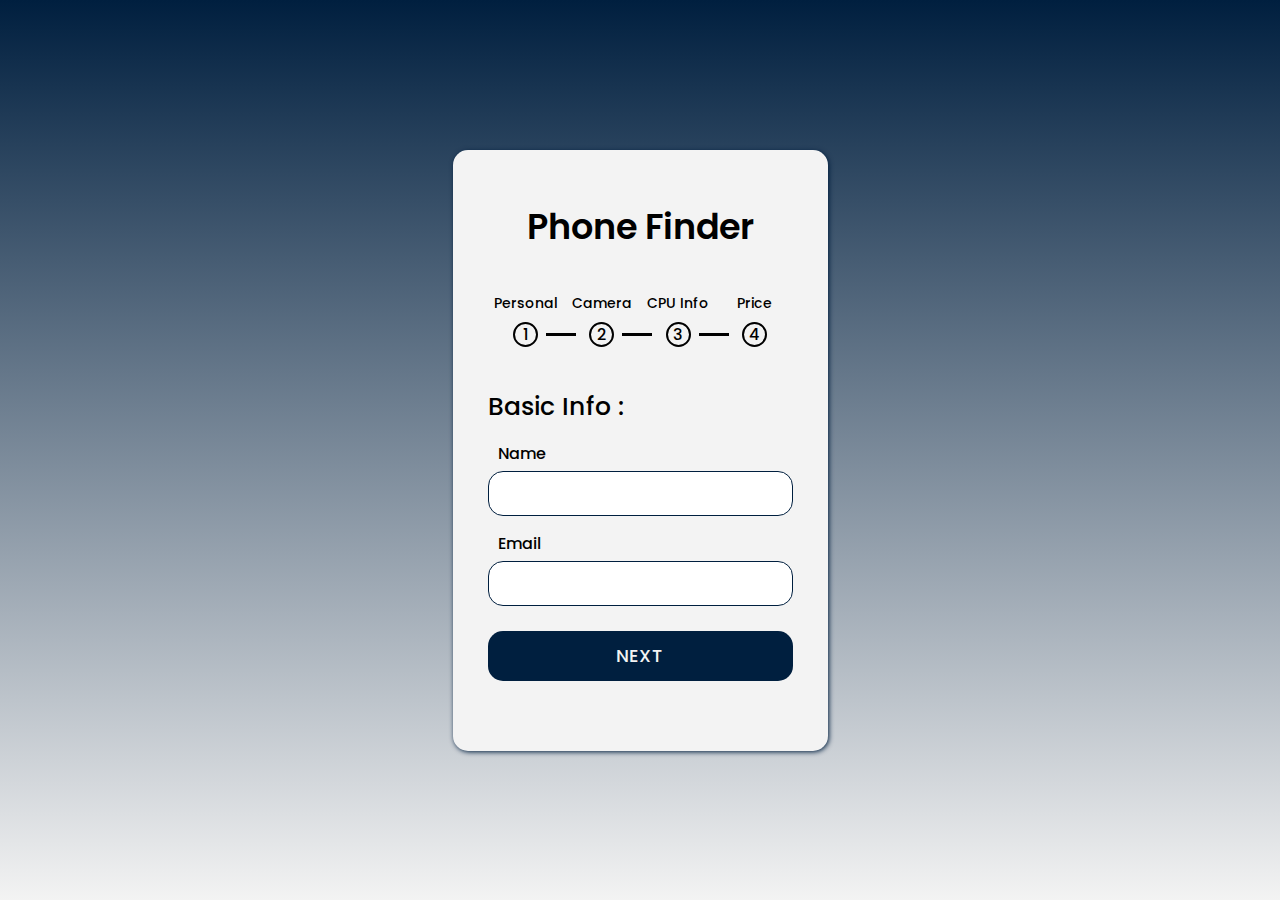
<file: index.html>
<!DOCTYPE html>
<html lang="en">

<head>
    <meta charset="UTF-8">
    <meta http-equiv="X-UA-Compatible" content="IE=edge">
    <meta name="viewport" content="width=device-width, initial-scale=1.0">
    <title>Phone Finder</title>
    <!-- link icons  -->
    <link href='https://unpkg.com/boxicons@2.1.2/css/boxicons.min.css' rel='stylesheet'>
    <!-- link css  -->
    <link rel="stylesheet" type="text/css" href="style.css">
	
</head>

<body>
    <div class="container">
        <div clas="newdiv"></div>
        <header>Phone Finder</header>
        <div class="progress-bar">
            <div class="step">
                <div class="name">Personal</div>
                <div class="number"><span>1</span></div>
                <i class='bx bx-check'></i>
            </div>

            <div class="step">
                <div class="name">Camera</div>
                <div class="number"><span>2</span></div>
                <i class='bx bx-check'></i>
            </div>

            <div class="step">
                <div class="name">CPU Info</div>
                <div class="number"><span>3</span></div>
                <i class='bx bx-check'></i>
            </div>

            <div class="step">
                <div class="name">Price</div>
                <div class="number"><span>4</span></div>
                <i class='bx bx-check'></i>
            </div>
        </div>

        <div class="form-outer">
            <form action="#">
                <div class="slide">
                    <div class="title">Basic Info :</div>
                    <div class="field">
                        <div class="label">Name</div>
                        <input id="a" type="text">
                    </div>
                    <div class="field">
                        <div class="label">Email</div>
                        <input id="a1" type="text">
                    </div>
                    <div class="field">
                        <button class="next">Next</button>
                    </div>
                </div>

                <div class="slide">
                    <div class="title">Camera Info :</div>
                    <div class="field">
                        <div class="label">Selfie Usage on 1-10</div>
                        <input id="a2" id="input1" type="number" min="0" max="10">
                    </div>
                    <div class="field">
                        <div class="label">Back Camera Usage on 1-10></div>
                        <input id="a3" id="input1" type="number" min="0" max="10">
                    </div>
                    <div class="field btns">
                        <button id="prev0">Previous</button>
                        <button class="next">Next</button>
                    </div>
                </div>

                <div class="slide">
                    <div class="title">CPU</div>
                    <div class="field">
                        <div class="label">Gaming on 1-10</div>
                        <input id="a4" id="input1" type="number" min="0" max="10">
                    </div>
                    <div class="field">
                        <div class="label">Work Usage on 1-10</div>
						<input id="a5" id="input1" type="number" min="0" max="10">
                    </div>
                    <div class="field btns">
                        <button id="prev1">Previous</button>
                        <button class="next">Next</button>
                    </div>
                </div>

                <div class="slide">
                    <div class="title">Other Info :</div>
                    <div class="rangee">
                        <div class="label">Price Range</div>
                        <label class="label">min 0k</label>
                            <input id="a6" type="range" value="25000"min="0"max="50000" step="5000">
                        <label class="label">max 50K</label>
                        <p id="i81" class="text">0</p>
                    </div>
                    <div class="field">
                        <div class="label">phone droping on daily basis 1-10</div>
                        <input id="a7" type="number" id="input1" min="0" max="10">
                    </div>
                    <div class="field btns">
                        <button id="prev2">Previous</button>
                        <button class="submit" onclick = sub_func()>Submit</button>
                    </div>
                </div>
                </div>
            </form>
        </div>
    </div>
    <div class="result0"></div>


    <!-- link js  -->
    <script src="function.js" type="text/javascript"></script>
</body>

</html>
</file>
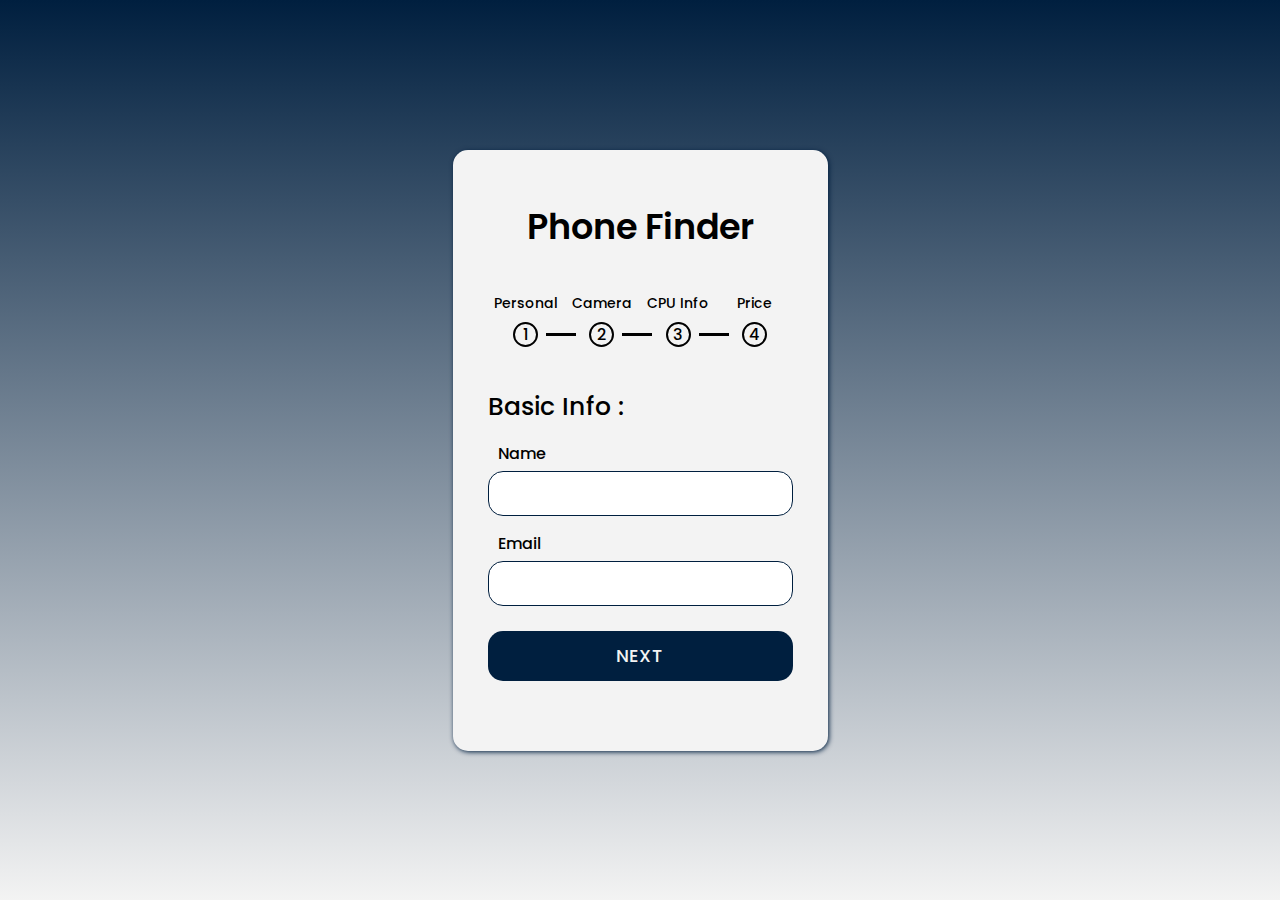
<file: main.html>
<!DOCTYPE html>
<html lang="en">

<head>
    <meta charset="UTF-8">
    <meta http-equiv="X-UA-Compatible" content="IE=edge">
    <meta name="viewport" content="width=device-width, initial-scale=1.0">
    <title>Phone Finder</title>
    <!-- link icons  -->
    <link href='https://unpkg.com/boxicons@2.1.2/css/boxicons.min.css' rel='stylesheet'>
    <!-- link css  -->
    <link rel="stylesheet" href="style.css">
</head>

<body>
    <div class="container">
        <header>Phone Finder</header>

        <div class="progress-bar">
            <div class="step">
                <div class="name">Personal</div>
                <div class="number"><span>1</span></div>
                <i class='bx bx-check'></i>
            </div>

            <div class="step">
                <div class="name">Camera</div>
                <div class="number"><span>2</span></div>
                <i class='bx bx-check'></i>
            </div>

            <div class="step">
                <div class="name">CPU Info</div>
                <div class="number"><span>3</span></div>
                <i class='bx bx-check'></i>
            </div>

            <div class="step">
                <div class="name">Price</div>
                <div class="number"><span>4</span></div>
                <i class='bx bx-check'></i>
            </div>
        </div>

        <div class="form-outer">
            <form action="#">
                <div class="slide">
                    <div class="title">Basic Info :</div>
                    <div class="field">
                        <div class="label">Name</div>
                        <input type="text">
                    </div>
                    <div class="field">
                        <div class="label">Email</div>
                        <input type="text">
                    </div>
                    <div class="field">
                        <button class="next">Next</button>
                    </div>
                </div>

                <div class="slide">
                    <div class="title">Camera Info :</div>
                    <div class="field">
                        <div class="label">Selfie Usage on 1-10</div>
                        <input id="input1" type="number" min="0" max="10">
                    </div>
                    <div class="field">
                        <div class="label">Back Camera Usage on 1-10></div>
                        <input id="input1" type="number" min="0" max="10">
                    </div>
                    <div class="field btns">
                        <button id="prev0">Previous</button>
                        <button class="next">Next</button>
                    </div>
                </div>

                <div class="slide">
                    <div class="title">CPU</div>
                    <div class="field">
                        <div class="label">Gaming on 1-10</div>
                        <input id="input1" type="number" min="0" max="10">
                    </div>
                    <div class="field">
                        <div class="label">Work Usage on 1-10</div>
						<input id="input1" type="number" min="0" max="10">
                    </div>
                    <div class="field btns">
                        <button id="prev1">Previous</button>
                        <button class="next">Next</button>
                    </div>
                </div>

                <div class="slide">
                    <div class="title">Price Range :</div>
                    <div class="field">
                        <div class="label">Price factor on 1-10</div>
                        <input type="number" id="input1" min="0" max="10">
                    </div>
                    <div class="field">
                        <div class="label">phone droping on daily basis 1-10</div>
                        <input type="number" id="input1" min="0" max="10">
                    </div>
                    <div class="field btns">
                        <button id="prev2">Previous</button>
                        <button class="submit" onclick = sub_func()>Submit</button>
                    </div>
                </div>
            </form>
        </div>
    </div>


    <!-- link js  -->
    <script src="function.js"></script>
</body>

</html>
</file>
<file: style.css>
/* link google fonts  */
@import url('https://fonts.googleapis.com/css2?family=Poppins:wght@400;500;600;700&display=swap');

*{
    font-family: 'Poppins', sans-serif;
    margin: 0;
    padding: 0;
    box-sizing: border-box;
    text-decoration: none;
    list-style: none;
}

/* VARIABLES  */
:root {
    --main-color: #001f3f; /* Dark Blue */
    --sec-color: #001a33;  /* A slightly lighter shade of blue */
    --dark-color: #000000; /* Black */
    --light-color: #f3f3f3; /* Light Grey */
}

body {
    background: linear-gradient(to bottom, var(--main-color), var(--dark-color));
    color: var(--light-color);
}

/* Additional styling based on your design requirements


/* ================= Form ================== */
body{
    display: flex;
    align-items: center;
    justify-content: center;
    min-height: 100vh;
    background: linear-gradient(to bottom, var(--main-color), var(--light-color));
    color: var(--light-color);
}

.container{
    width: 375px;
    background-color: var(--light-color);
    color: var(--dark-color);
    border-radius: 15px;
    text-align: center;
    padding: 50px 35px 10px 35px;
    box-shadow: 1px 1px 5px var(--main-color);
}

.container header{
    font-size: 35px;
    font-weight: 600;
    margin: 0 0 30 0;
}

.container .form-outer{
    width: 100%;
    overflow: hidden;
}

form{
    display: flex;
    width: 400%;
}

form .slide{
    width: 25%;
    transition: all .5s ease-in-out;
}

form .slide .title{
    text-align: left;
    font-size: 25px;
    font-weight: 500;
}

form .slide .field{
    height: 45px;
    width: 100%;
    margin: 45px 0;
    position: relative;
    display: flex;
}

form .slide .field .label{
    position: absolute;
    top: -30px;
    left: 10px;
    font-weight: 500;
}

form .slide .field input{
    height: 100%;
    width: 100%;
    border: 1px solid var(--main-color);
    border-radius: 15px;
    font-size: 18px;
    padding: 15px;
    display: flex;
    align-items: center;
}

form .slide .field input:focus{
    outline: none;
    border: 2px solid var(--sec-color);
}

form .slide select{
    width: 100%;
    padding-left: 10px;
    font-size: 17px;
    font-weight: 500;
}

form .slide .field button{
    width: 100%;
    height: calc(100% + 5px);
    margin-top: -20px;
    border: none;
    background-color: var(--main-color);
    color: var(--light-color);
    border-radius: 15px;
    font-size: 18px;
    font-weight: 500;
    letter-spacing: 1px;
    text-transform: uppercase;
    cursor: pointer;
    transition: all .5s ease;
}
form .slide .field button:hover{
    background-color: var(--sec-color);
}

form .slide .btns{
    display: flex;
    column-gap: 5px;
}

.container .progress-bar{
    display: flex;
    margin: 40px 0 15px 0;
}

.container .progress-bar .step{
    width: 100%;
    text-align: center;
}

.container .progress-bar .step .name{
    font-size: 14px;
    font-weight: 500;
    margin-bottom: 8px;
}

.container .progress-bar .step .number{
    height: 25px;
    width: 25px;
    border: 2px solid var(--dark-color);
    margin: auto;
    border-radius: 50%;
    font-weight: 500;
    display: flex;
    justify-content: center;
    align-items: center;
    position: relative;
}
.container .progress-bar .step .number::before{
    position: absolute;
    content: "";
    width: 30px;
    height: 3px;
    right: -40px;
    background-color: var(--dark-color);
}
.container .progress-bar .step:last-child .number::before{
    display: none;
}

.container .progress-bar .step i{
    font-size: 20px;
    opacity: 0;
}

/* ----------- Passed Step ----------- */
.container .progress-bar .step.passed .name{
    color: var(--sec-color);
}

.container .progress-bar .step.passed .number{
    background-color: var(--sec-color);
    border: 2px solid var(--main-color);
    color: var(--light-color);
}

.container .progress-bar .step.passed i{
    color: var(--main-color);
    opacity: 1;
}

.container .progress-bar .step.passed .number::before{
    background-color: var(--main-color);
}

.result {
    position: fixed;
    top: 50%;
    left: 50%;
    transform: translate(-50%, -50%);
    width: 375px;
    height: 600px;
    background-color: var(--light-color);
    color: var(--dark-color);
    border-radius: 15px;
    text-align: center;
    padding: 50px 35px 10px 35px;
    box-shadow: 1px 1px 5px var(--main-color);    
    z-index: 1;
}


.newdivCSS {
    position: fixed;
    max-height: 500px; /* Adjust the height as needed */
    overflow-y: auto;
    z-index: 1;
}


.newdivCSS img {
    width: 100%; 
    height: 300px; 
    display: block;
    object-fit: cover;
}
</file>
